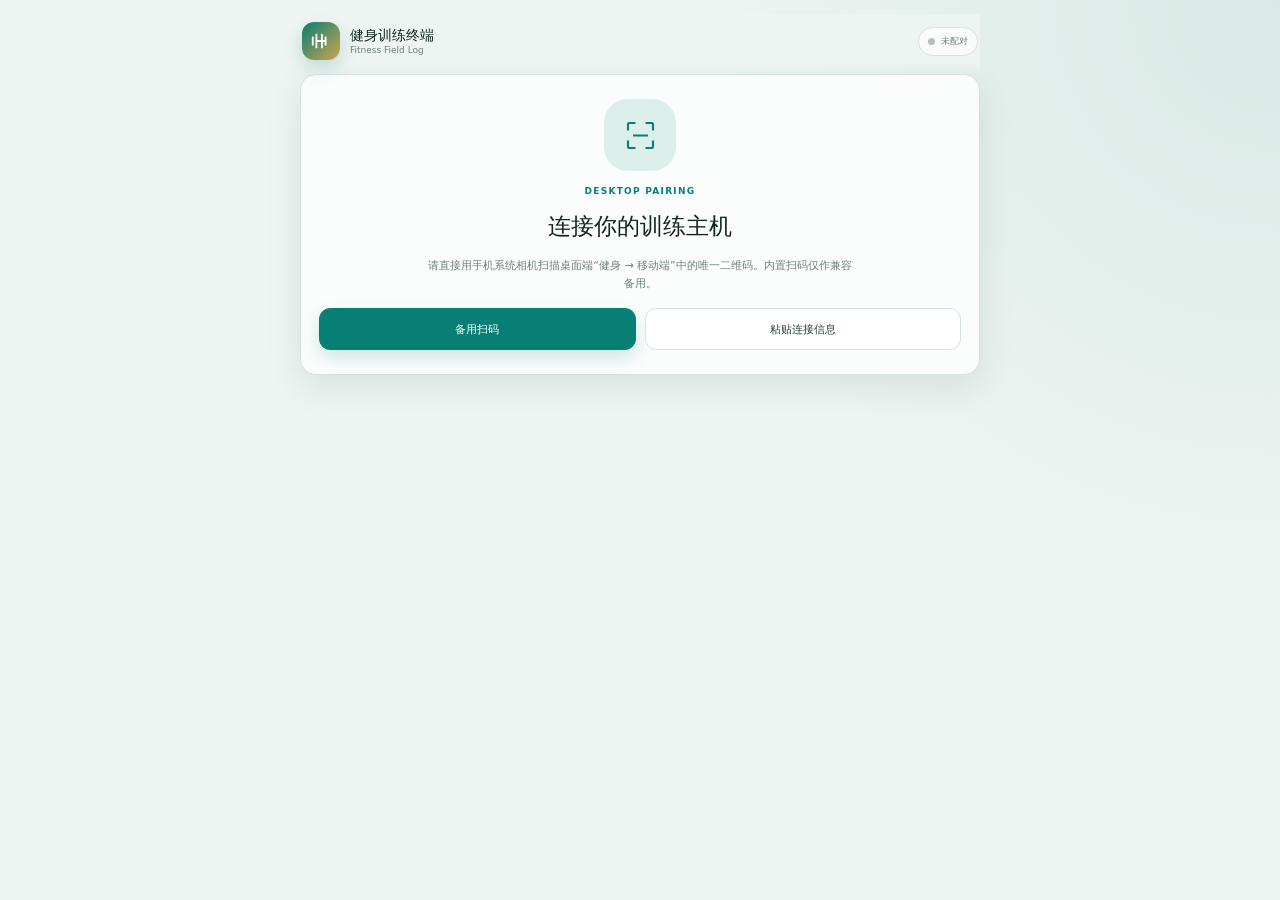
<file: index.html>
<!doctype html>
<html lang="zh-CN">
  <head>
    <meta charset="UTF-8" />
    <meta name="viewport" content="width=device-width,initial-scale=1" />
    <meta http-equiv="refresh" content="0;url=/mobile/" />
    <title>健身饮食移动端</title>
  </head>
  <body>
    <p><a href="/mobile/">打开健身饮食移动端</a></p>
  </body>
</html>
</file>
<file: mobile/assets/index-nu7lzI2-.css>
:root{font-family:Inter,PingFang SC,Microsoft YaHei,system-ui,sans-serif;color:#132522;background:#eef4f1;font-synthesis:none;--accent:#087f74;--accent-dark:#05675f;--accent-soft:#dcefeb;--surface:#fbfdfc;--surface-strong:#fff;--line:#d7e1de;--muted:#70807d;--danger:#ca473e;--warning:#b07920;--shadow:0 12px 34px rgba(35,60,54,.1)}*{box-sizing:border-box}html{min-height:100%;background:#eef4f1}body{min-width:320px;min-height:100%;margin:0;background:radial-gradient(circle at 100% 0,rgba(8,127,116,.09),transparent 38%),#eef4f1}button,input,select,textarea{font:inherit}button{cursor:pointer}.mobile-shell{width:min(720px,100%);min-height:100dvh;margin:auto;padding:calc(env(safe-area-inset-top) + 14px) 14px calc(env(safe-area-inset-bottom) + 92px)}.mobile-topbar{position:sticky;top:0;z-index:20;display:flex;align-items:center;justify-content:space-between;gap:12px;padding:8px 2px 14px;background:linear-gradient(#eef4f1 78%,transparent)}.mobile-brand{display:flex;align-items:center;gap:10px}.mobile-brand__mark{width:38px;height:38px;display:grid;place-items:center;color:#fff;background:linear-gradient(135deg,var(--accent),#cfa34f);border-radius:12px;box-shadow:0 8px 18px #087f7433}.mobile-brand__mark svg{width:22px;fill:none;stroke:currentColor;stroke-width:2;stroke-linecap:round}.mobile-brand span{display:grid}.mobile-brand strong{font-size:14px}.mobile-brand small{color:var(--muted);font-size:9px}.mobile-status{display:flex;align-items:center;gap:6px;padding:7px 9px;color:var(--muted);background:#ffffffb8;border:1px solid var(--line);border-radius:999px;font-size:9px}.mobile-status i{width:7px;height:7px;background:#b4bfbc;border-radius:50%}.mobile-status.is-online i{background:#2ba475;box-shadow:0 0 0 4px #2ba4751f}.mobile-main{display:grid;gap:13px}.mobile-card{padding:16px;background:var(--surface);border:1px solid var(--line);border-radius:16px;box-shadow:var(--shadow)}.mobile-eyebrow{color:var(--accent);font-size:9px;font-weight:750;letter-spacing:.14em}.mobile-card h1,.mobile-card h2,.mobile-card h3,.mobile-card h4{margin:0}.mobile-card p{color:var(--muted);font-size:11px;line-height:1.65}.mobile-primary,.mobile-ghost,.mobile-danger{min-height:42px;display:inline-flex;align-items:center;justify-content:center;gap:7px;padding:0 14px;border-radius:11px;font-size:11px;font-weight:650}.mobile-primary{color:#fff;background:var(--accent);border:1px solid var(--accent);box-shadow:0 8px 17px #087f742e}.mobile-ghost{color:#29403c;background:var(--surface-strong);border:1px solid var(--line)}.mobile-danger{color:var(--danger);background:#fff5f4;border:1px solid #ecd2cf}.mobile-primary:disabled,.mobile-ghost:disabled{opacity:.45}.mobile-install{display:flex;align-items:center;justify-content:space-between;gap:12px;padding:12px 14px;background:linear-gradient(135deg,var(--accent-soft),var(--surface));border:1px solid rgba(8,127,116,.2);border-radius:14px}.mobile-install span{display:grid;gap:3px}.mobile-install strong{font-size:11px}.mobile-install small{color:var(--muted);font-size:9px}.pair-hero{display:grid;gap:15px;padding:24px 18px;text-align:center}.pair-hero__icon{width:72px;height:72px;display:grid;place-items:center;margin:auto;color:var(--accent);background:var(--accent-soft);border-radius:24px}.pair-hero__icon svg{width:35px;height:35px;fill:none;stroke:currentColor;stroke-width:1.7}.pair-hero h1{font-size:23px}.pair-hero p{max-width:430px;margin:0 auto}.pair-actions{display:grid;grid-template-columns:1fr 1fr;gap:9px}.pair-manual{display:grid;gap:7px}.pair-manual textarea{width:100%;min-height:80px;padding:10px;color:#233834;background:#fff;border:1px solid var(--line);border-radius:10px;font-size:10px;resize:vertical}.mobile-notice{padding:10px 12px;color:var(--muted);background:#f3f7f5;border:1px solid var(--line);border-radius:10px;font-size:9px;line-height:1.55}.mobile-notice.is-error{color:#9f3933;background:#fff2f1;border-color:#ecd0cd}.mobile-tabs{position:fixed;z-index:30;left:50%;bottom:calc(env(safe-area-inset-bottom) + 12px);width:min(430px,calc(100% - 28px));display:grid;grid-template-columns:1fr 1fr;gap:5px;padding:5px;transform:translate(-50%);background:#ffffffeb;border:1px solid var(--line);border-radius:15px;box-shadow:0 14px 34px #162f292e;backdrop-filter:blur(16px)}.mobile-tabs button{height:45px;color:var(--muted);background:transparent;border:0;border-radius:11px;font-size:10px}.mobile-tabs button.is-active{color:#fff;background:var(--accent);font-weight:700}.target-hero{display:flex;justify-content:space-between;gap:12px;padding:20px;background:linear-gradient(140deg,#fff,var(--accent-soft))}.target-hero h1{margin:5px 0;font-size:23px}.target-hero p{margin:0}.target-hero__date{flex:0 0 auto;text-align:right}.target-hero__date b,.target-hero__date small{display:block}.target-hero__date b{color:var(--accent);font-size:17px}.target-hero__date small{color:var(--muted);font-size:9px}.target-tags{display:flex;flex-wrap:wrap;gap:5px;margin-top:12px}.target-tags span{padding:4px 7px;color:#36514c;background:#ffffffb3;border-radius:6px;font-size:9px}.target-actions{display:grid;grid-template-columns:1fr 1fr;gap:8px;margin-top:14px}.previous-card__head,.queue-head,.draft-head{display:flex;align-items:flex-start;justify-content:space-between;gap:10px}.previous-card h3{margin:4px 0;font-size:14px}.previous-summary{display:grid;gap:7px;margin-top:10px}.previous-action{display:grid;grid-template-columns:minmax(0,1fr) auto;gap:8px;padding:9px;background:#f3f7f5;border-radius:9px}.previous-action strong{font-size:10px}.previous-action span{color:var(--muted);font-size:9px}.status-pill{padding:4px 7px;color:var(--accent-dark);background:var(--accent-soft);border-radius:999px;font-size:8px}.draft-card{padding:14px}.draft-head{padding:3px 2px 12px}.draft-head h2{margin:4px 0;font-size:17px}.draft-head p{margin:0}.exercise-tabs{display:flex;gap:6px;padding-bottom:10px;overflow-x:auto;scrollbar-width:none}.exercise-tabs::-webkit-scrollbar{display:none}.exercise-tab{min-width:135px;display:grid;grid-template-columns:25px minmax(0,1fr);align-items:center;gap:7px;padding:8px;color:#29403c;background:#f1f6f4;border:1px solid transparent;border-radius:10px;text-align:left}.exercise-tab>b{width:25px;height:25px;display:grid;place-items:center;color:var(--muted);background:#fff;border-radius:7px;font-size:9px}.exercise-tab span{min-width:0;display:grid}.exercise-tab strong,.exercise-tab small{overflow:hidden;text-overflow:ellipsis;white-space:nowrap}.exercise-tab strong{font-size:10px}.exercise-tab small{color:var(--muted);font-size:8px}.exercise-tab.is-active{border-color:#087f745c;background:var(--accent-soft)}.exercise-tab.is-active>b{color:#fff;background:var(--accent)}.exercise-editor{display:grid;gap:11px;padding:13px;background:#f4f8f6;border:1px solid var(--line);border-radius:13px}.exercise-editor__head{display:flex;align-items:flex-start;justify-content:space-between;gap:9px}.exercise-editor__head h3{margin:4px 0;font-size:16px}.exercise-editor__head p{margin:0}.exercise-editor__head>div:last-child{display:flex;gap:5px}.tiny-button{min-height:30px;padding:0 9px;color:#3c5550;background:#fff;border:1px solid var(--line);border-radius:8px;font-size:9px}.tiny-button.is-danger{color:var(--danger)}.exercise-options{display:grid;grid-template-columns:1fr 1fr;gap:7px}.field{display:grid;gap:5px}.field>span{color:var(--muted);font-size:8px;font-weight:650}.field input,.field select,.field textarea{width:100%;height:38px;padding:0 9px;color:#1f3531;background:#fff;border:1px solid var(--line);border-radius:9px;font-size:10px}.field textarea{height:66px;padding-block:9px;resize:vertical}.set-list{display:grid;gap:6px}.set-read{width:100%;min-height:46px;display:grid;grid-template-columns:30px minmax(0,1fr) auto;align-items:center;gap:9px;padding:7px 9px;color:#1f3531;background:#fff;border:1px solid var(--line);border-radius:10px;text-align:left}.set-read>b{width:27px;height:27px;display:grid;place-items:center;color:var(--accent);background:var(--accent-soft);border-radius:7px;font-size:10px}.set-read span{font-size:11px;font-weight:650}.set-read small{color:var(--muted);font-size:8px}.set-cursor{position:relative;display:grid;gap:10px;padding:12px;background:linear-gradient(140deg,var(--accent-soft),#fff);border:1px solid rgba(8,127,116,.42);border-radius:13px;box-shadow:0 10px 26px #087f741a}.set-cursor:before{content:"";position:absolute;left:-1px;top:12px;bottom:12px;width:3px;background:var(--accent);border-radius:0 4px 4px 0}.set-cursor__head{display:flex;align-items:center;justify-content:space-between}.set-cursor__head span{display:grid}.set-cursor__head b{font-size:11px}.set-cursor__head small{color:var(--muted);font-size:8px}.set-counters{display:grid;grid-template-columns:1fr;gap:7px}.set-counter{display:grid;grid-template-columns:54px minmax(0,1fr);align-items:center;gap:8px;padding:8px;background:#ffffffc7;border:1px solid var(--line);border-radius:10px}.set-counter>span{display:grid;color:var(--muted);font-size:8px}.set-counter>span b{color:#263d38;font-size:10px}.set-counter>div{display:grid;grid-template-columns:35px minmax(56px,1fr) 35px;overflow:hidden;background:#fff;border:1px solid var(--line);border-radius:9px}.set-counter button{height:38px;color:var(--accent);background:transparent;border:0;font-size:18px}.set-counter input{min-width:0;height:38px;padding:0;color:#172d29;background:transparent;border:0;border-inline:1px solid var(--line);outline:0;text-align:center;font-size:14px;font-weight:750}.set-details{display:grid;grid-template-columns:1fr 1fr;gap:7px}.add-set{width:100%;height:48px;display:flex;align-items:center;justify-content:center;gap:9px;color:var(--accent-dark);background:transparent;border:1px dashed rgba(8,127,116,.45);border-radius:11px}.add-set__plus{width:28px;height:28px;display:grid;place-items:center;color:#fff;background:var(--accent);border-radius:50%}.add-set__plus svg{width:16px;height:16px;fill:none;stroke:currentColor;stroke-width:2;stroke-linecap:round}.add-set span{display:grid;text-align:left;font-size:10px;font-weight:650}.add-set small{color:var(--muted);font-size:8px;font-weight:400}.exercise-add{display:grid;grid-template-columns:minmax(0,1fr) auto;gap:7px;margin-top:10px}.exercise-add select{height:42px;padding:0 9px;color:#263d38;background:#fff;border:1px solid var(--line);border-radius:10px;font-size:10px}.draft-footer{display:grid;grid-template-columns:1fr 1.4fr;gap:8px;margin-top:12px}.queue-head h2{margin:4px 0;font-size:18px}.queue-list{display:grid;gap:8px;margin-top:11px}.queue-item{display:grid;gap:6px;padding:11px;background:#f3f7f5;border-radius:10px}.queue-item__head{display:flex;justify-content:space-between;gap:8px}.queue-item strong{font-size:10px}.queue-item small{color:var(--muted);font-size:8px}.queue-item p{margin:0;color:var(--danger);font-size:9px}.empty-state{min-height:120px;display:grid;place-items:center;align-content:center;gap:6px;color:var(--muted);text-align:center}.empty-state strong{color:#34504a;font-size:12px}.scanner-backdrop{position:fixed;z-index:100;inset:0;display:grid;place-items:center;padding:16px;background:#0c1d19a6;backdrop-filter:blur(8px)}.scanner{width:min(480px,100%);display:grid;gap:12px;padding:15px;background:#f7fbf9;border-radius:18px;box-shadow:0 24px 70px #00000042}.scanner__head{display:flex;justify-content:space-between;gap:10px}.scanner__head h2{margin:4px 0;font-size:18px}.scanner__head p{margin:0;color:var(--muted);font-size:9px}.scanner__viewport{position:relative;aspect-ratio:1;overflow:hidden;background:#10221e;border-radius:14px}.scanner video{width:100%;height:100%;object-fit:cover}.scanner__frame{position:absolute;inset:16%;border:2px solid rgba(255,255,255,.9);border-radius:18px;box-shadow:0 0 0 999px #0000003d}.scanner__frame:after{content:"";position:absolute;left:8%;right:8%;top:50%;height:2px;background:#58ddc8;box-shadow:0 0 12px #58ddc8;animation:scan 1.8s ease-in-out infinite}.scanner input[type=file]{display:none}.scanner__fallback{display:grid;grid-template-columns:1fr 1fr;gap:7px}@keyframes scan{0%,to{transform:translateY(-75px);opacity:.4}50%{transform:translateY(75px);opacity:1}}.toast{position:fixed;z-index:150;left:50%;bottom:calc(env(safe-area-inset-bottom) + 82px);max-width:calc(100% - 32px);padding:10px 14px;transform:translate(-50%);color:#fff;background:#243b36;border-radius:10px;box-shadow:0 10px 28px #0000002e;font-size:10px}.toast.is-error{background:#a83e37}@media(min-width:600px){.set-counters{grid-template-columns:repeat(3,1fr)}.set-counter{grid-template-columns:1fr}.set-counter>span{text-align:center}.mobile-shell{padding-inline:20px}}@media(display-mode:standalone){.mobile-install{display:none}}.mobile-topbar-actions{display:flex;align-items:center;gap:6px}.mobile-lock-button{width:34px;height:34px;display:grid;place-items:center;padding:0;color:var(--accent-dark);background:#ffffffc2;border:1px solid var(--line);border-radius:50%}.mobile-lock-button svg{width:17px;height:17px;fill:none;stroke:currentColor;stroke-width:1.8;stroke-linecap:round;stroke-linejoin:round}.no-target-card{display:grid;gap:8px;padding:22px 18px;background:linear-gradient(145deg,#fff,var(--accent-soft))}.no-target-card h1{font-size:22px}.no-target-card p{margin:0}.free-exercise-identity{display:grid;grid-template-columns:1fr 1fr;gap:8px}.free-exercise-identity .mobile-notice{grid-column:1 / -1}.add-free-exercise{width:100%;min-height:54px;display:flex;align-items:center;justify-content:center;gap:10px;margin-top:10px;color:var(--accent-dark);background:#f9fcfb;border:1px dashed rgba(8,127,116,.48);border-radius:12px}.add-free-exercise i{width:30px;height:30px;display:grid;place-items:center;color:#fff;background:var(--accent);border-radius:10px}.add-free-exercise svg{width:16px;height:16px;fill:none;stroke:currentColor;stroke-width:2;stroke-linecap:round}.add-free-exercise span{display:grid;text-align:left;font-size:10px;font-weight:700}.add-free-exercise small{color:var(--muted);font-size:8px;font-weight:400}.is-training-locked{overflow:hidden;touch-action:none}.training-lock{position:fixed;z-index:300;inset:0;display:flex;flex-direction:column;align-items:center;min-height:100dvh;overflow:hidden;padding:calc(env(safe-area-inset-top) + 28px) 22px calc(env(safe-area-inset-bottom) + 24px);color:#f5fffc;background:linear-gradient(155deg,#071b18,#0b342e 55%,#071c19);touch-action:none;user-select:none;-webkit-user-select:none}.training-lock__ambient{position:absolute;inset:-20%;background:radial-gradient(circle at 20% 15%,rgba(51,205,179,.24),transparent 26%),radial-gradient(circle at 90% 65%,rgba(207,163,79,.18),transparent 30%);filter:blur(16px);pointer-events:none}.training-lock>header,.training-lock__clock,.training-lock>article,.unlock-control{position:relative;z-index:1}.training-lock>header{display:grid;justify-items:center;gap:6px}.training-lock>header>span{width:48px;height:48px;display:grid;place-items:center;color:#82e7d4;background:#ffffff14;border:1px solid rgba(255,255,255,.12);border-radius:16px}.training-lock>header svg{width:23px;height:23px;fill:none;stroke:currentColor;stroke-width:1.7;stroke-linecap:round;stroke-linejoin:round}.training-lock>header b{font-size:13px}.training-lock>header small{color:#e5faf594;font-size:9px}.training-lock__clock{display:grid;justify-items:center;margin:auto 0 10px}.training-lock__clock b{font-size:64px;font-weight:250;letter-spacing:-.06em}.training-lock__clock span{color:#e5faf5a8;font-size:11px}.training-lock>article{width:min(430px,100%);padding:16px 17px;background:#ffffff12;border:1px solid rgba(255,255,255,.1);border-radius:17px;backdrop-filter:blur(14px)}.training-lock>article h2{margin:6px 0 3px;font-size:18px}.training-lock>article p{margin:0;color:#e5faf59e;font-size:10px;line-height:1.55}.unlock-control{width:min(430px,100%);display:grid;gap:9px;margin-top:22px}.unlock-track{position:relative;height:62px;overflow:hidden;padding:5px;background:#ffffff14;border:1px solid rgba(255,255,255,.13);border-radius:999px}.unlock-track>span{position:absolute;inset:0;display:grid;place-items:center;padding-left:38px;color:#ebfffa9e;font-size:10px;letter-spacing:.08em;pointer-events:none;transition:opacity .18s}.unlock-fill{position:absolute;left:5px;top:5px;bottom:5px;width:52px;background:linear-gradient(90deg,#51dac24d,#51dac214);border-radius:999px}.unlock-track button{position:relative;z-index:2;width:52px;height:52px;display:grid;place-items:center;padding:0;color:#07352e;background:#83e5d3;border:0;border-radius:50%;box-shadow:0 6px 20px #0000003d;touch-action:none}.unlock-track button svg{width:23px;height:23px;fill:none;stroke:currentColor;stroke-width:2;stroke-linecap:round;stroke-linejoin:round}.unlock-track.is-ready{border-color:#83e5d399}.unlock-track.is-ready>span{opacity:.18}.unlock-control>small{color:#e5faf57a;font-size:8px;text-align:center}@media(max-width:430px){.mobile-brand small{display:none}.mobile-status{padding-inline:8px}.free-exercise-identity{grid-template-columns:1fr}.free-exercise-identity .mobile-notice{grid-column:auto}.training-lock__clock b{font-size:54px}}.scanner__viewport{background:radial-gradient(circle at 50% 42%,#24463f,#10221e 68%);cursor:pointer}.scanner video{display:block;opacity:0;transition:opacity .2s}.scanner__viewport.is-active video{opacity:1}.scanner__frame{z-index:2;pointer-events:none}.scanner__viewport.is-error .scanner__frame:after{animation:none;opacity:.2}.scanner__status{position:absolute;z-index:3;inset:0;display:flex;flex-direction:column;align-items:center;justify-content:center;gap:7px;padding:24px;color:#eefbf7;text-align:center;background:linear-gradient(145deg,#0f29235c,#0819159e);transition:opacity .2s}.scanner__status>span{width:50px;height:50px;display:grid;place-items:center;color:#76e1cf;background:#76e1cf1f;border:1px solid rgba(118,225,207,.24);border-radius:17px}.scanner__status svg{width:28px;height:28px;fill:none;stroke:currentColor;stroke-width:1.65;stroke-linecap:round;stroke-linejoin:round}.scanner__status strong{font-size:13px}.scanner__status small{max-width:310px;color:#eefbf7b8;font-size:9px;line-height:1.55}.scanner__viewport.is-starting .scanner__status>span{animation:scanner-pulse 1.35s ease-in-out infinite}.scanner__viewport.is-active .scanner__status{opacity:0;pointer-events:none}.scanner__viewport.is-error .scanner__status>span{color:#ffd18a;background:#ffb74f1f;border-color:#ffb74f4d}.scanner__viewport.is-error .scanner__status:after{content:"轻触扫码框重试";margin-top:4px;padding:6px 9px;color:#fff;background:#ffffff1f;border-radius:8px;font-size:9px}.scanner__fallback{grid-template-columns:repeat(3,1fr)}.scanner__fallback .mobile-ghost{min-width:0;padding-inline:8px;text-align:center}@keyframes scanner-pulse{50%{transform:scale(1.06);box-shadow:0 0 0 9px #76e1cf00}}@media(max-width:420px){.scanner__fallback{grid-template-columns:1fr 1fr}.scanner__fallback>[data-scanner-paste]{grid-column:1 / -1}}html,body,#mobile-app{width:100%;max-width:100%;overflow-x:clip}body{overscroll-behavior-x:none;touch-action:pan-y;-webkit-overflow-scrolling:touch}.mobile-shell,.mobile-main,.mobile-card,.target-hero>div,.previous-card__head>div,.draft-head>div,.exercise-editor,.exercise-editor__head>div,.exercise-options,.set-list,.field,.exercise-add,.queue-item,.queue-item__head>span{min-width:0;max-width:100%}.field input,.field select,.field textarea,.exercise-add select{min-width:0;max-width:100%}.previous-action>span{min-width:0;display:grid;gap:3px}.previous-action>span>span{white-space:normal;overflow-wrap:anywhere;line-height:1.55}.exercise-options{grid-template-columns:repeat(2,minmax(0,1fr))}.set-counter,.set-counter>div,.set-read>span{min-width:0}.set-read>span{overflow-wrap:anywhere}@media(max-width:599px){.mobile-shell{width:100%;padding:calc(env(safe-area-inset-top) + 8px) 10px calc(env(safe-area-inset-bottom) + 82px)}.mobile-topbar{gap:8px;padding:6px 2px 10px}.mobile-card,.draft-card{padding:13px;border-radius:14px}.target-hero{display:grid;grid-template-columns:minmax(0,1fr) auto;padding:15px}.target-hero h1{font-size:20px;overflow-wrap:anywhere}.target-hero__date{align-self:start}.target-actions,.exercise-options,.set-details{grid-template-columns:minmax(0,1fr)}.target-actions>[style*=grid-column]{grid-column:auto!important}.exercise-tabs{display:grid;grid-template-columns:repeat(2,minmax(0,1fr));overflow:visible;touch-action:pan-y}.exercise-tab{width:auto;min-width:0}.exercise-editor{padding:11px}.exercise-editor__head{display:grid;grid-template-columns:minmax(0,1fr) auto}.exercise-editor__head h3{overflow-wrap:anywhere}.exercise-editor__head>div:last-child{flex-wrap:wrap;justify-content:flex-end;max-width:104px}.set-read{grid-template-columns:30px minmax(0,1fr)}.set-read small{grid-column:2}.set-counter{grid-template-columns:48px minmax(0,1fr);padding:7px}.set-counter>div{grid-template-columns:42px minmax(0,1fr) 42px}.field input,.field select,.field textarea,.exercise-add select,.set-counter input{font-size:16px}.field input,.field select{height:44px}.exercise-add{grid-template-columns:minmax(0,1fr)}.exercise-add .mobile-ghost{width:100%}.mobile-tabs{bottom:calc(env(safe-area-inset-bottom) + 8px);width:calc(100% - 20px)}}@media(max-width:360px){.exercise-tabs,.draft-footer,.pair-actions{grid-template-columns:minmax(0,1fr)}.mobile-brand__mark{width:34px;height:34px}.mobile-status{padding-inline:7px}}
</file>
